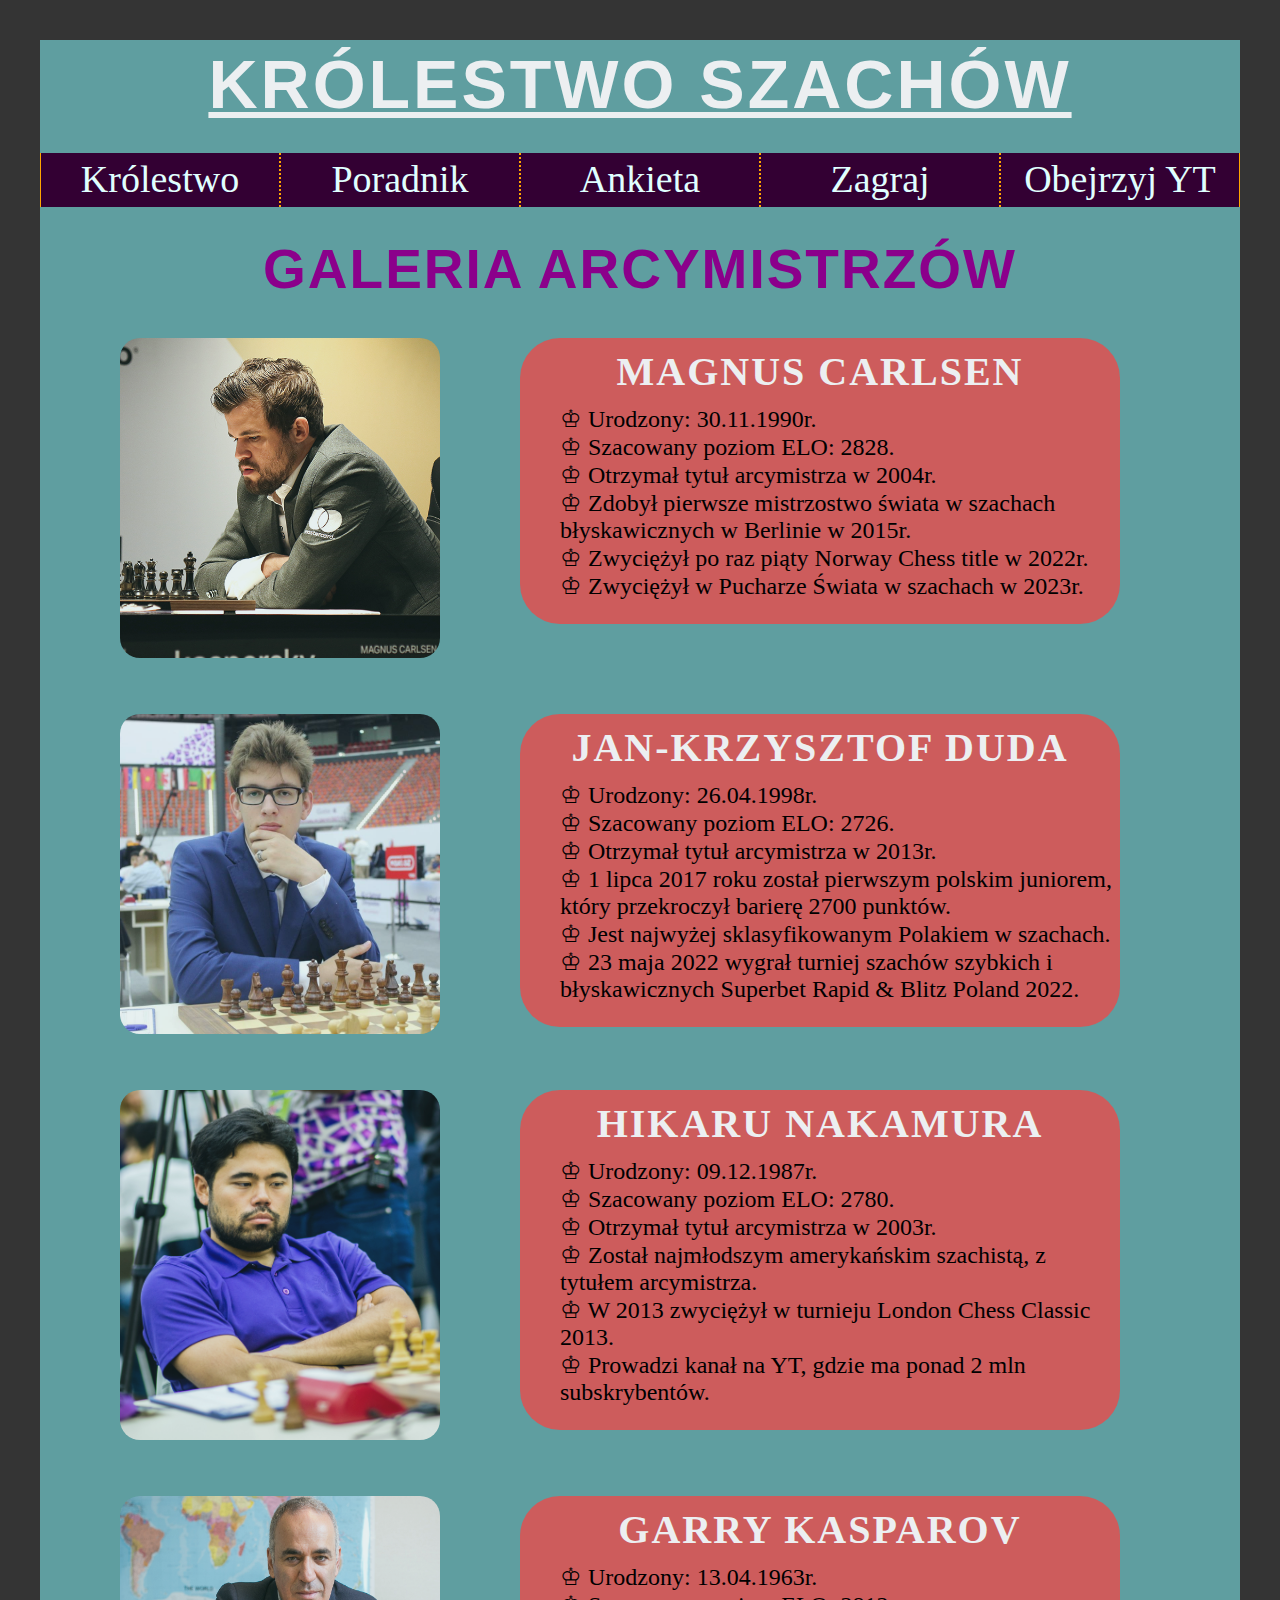
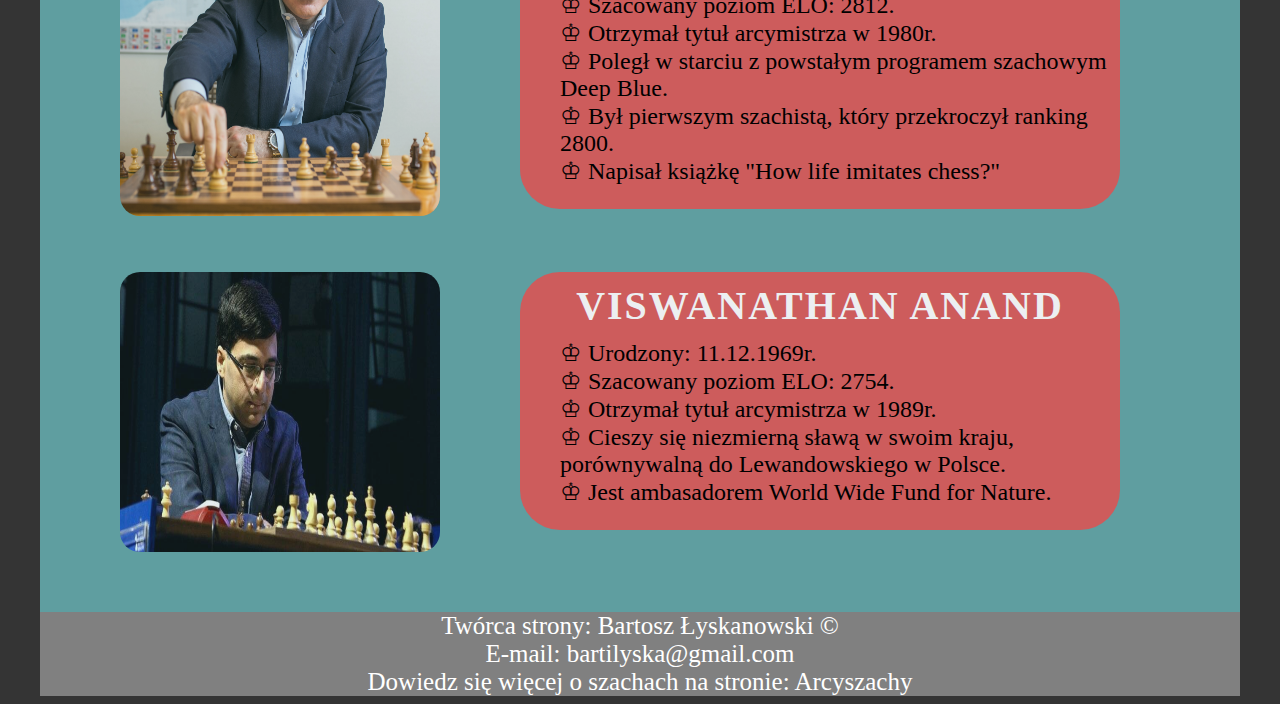
<file: index.html>
<!DOCTYPE html>
<html lang="pl">
	<head>
		<meta charset="UTF-8">
		<meta name="viewport" content="width=device-width, initial-scale=1.0">
		<title>Królestwo Szachów</title>
		<script src="https://ajax.googleapis.com/ajax/libs/jquery/3.7.1/jquery.min.js"></script>
		<link rel="Stylesheet" href="style.css">
		<script src="mBox.js"></script>
		<link rel="Stylesheet" href="mBox.css">
	</head>
	<body>	
		<div id="kontener">
			<header>
				<h1 id="tytul">Królestwo Szachów</h1>
				<nav>
					<ul id="navi">
						<li><a href="index.html">Królestwo</a></li>
						<li><a href="poradnik.html">Poradnik</a></li>
						<li><a href="ankieta.html">Ankieta</a></li>
						<li><a href="https://www.szachy.club/szachy-z-komputerem">Zagraj</a>
							<ul>
								<li><a href="https://lichess.org/" target="_blank">Lichess</a></li>
								<li><a href="https://www.chess.com/" target="_blank">Chess.com</a></li>
							</ul>
						</li>
						<li><a href="https://www.youtube.com/results?search_query=chess" target="_blank">
						Obejrzyj YT</a>
								<ul>
									<li><a href="https://www.youtube.com/@GothamChess" target="_blank">GothamChess</a></li>
									<li><a href="https://www.youtube.com/@ChessSimp" target="_blank">ChessSimp
									</a></li>
									<li><a href="https://www.youtube.com/@GJChess" target="_blank">GJ_Chess
									</a></li>
								</ul>
						</li>
					</ul>
				</nav>
			</header>
			<main>
				<h1>Galeria arcymistrzów</h1>
				<section>
				<div class="mbox">
					<figure>
							<img class="zdjecie" src="img/carlsen.jpg" alt="Carlsen">
						<figcaption class="opis">
								<h2>Magnus Carlsen</h2>
								<ul class="osiagniecia">
									<li>&#x2654; Urodzony: 30.11.1990r.</li>
									<li>&#x2654; Szacowany poziom ELO: 2828.</li>
									<li>&#x2654; Otrzymał tytuł arcymistrza w 2004r.</li>
									<li>&#x2654; Zdobył pierwsze mistrzostwo świata w szachach błyskawicznych w Berlinie w 2015r.</li>
									<li>&#x2654; Zwyciężył po raz piąty Norway Chess title w 2022r.</li>
									<li>&#x2654; Zwyciężył w Pucharze Świata w szachach w 2023r.</li>
								</ul>
						</figcaption>
					</figure>
					<div style="clear:both"></div>
					<figure>
							<img class="zdjecie" src="img/duda.jpg" alt="Duda">
						<figcaption class="opis">
								<h2>Jan-Krzysztof Duda</h2>
								<ul class="osiagniecia">
									<li>&#x2654; Urodzony: 26.04.1998r.</li>
									<li>&#x2654; Szacowany poziom ELO: 2726.</li>
									<li>&#x2654; Otrzymał tytuł arcymistrza w 2013r.</li>
									<li>&#x2654; 1 lipca 2017 roku został pierwszym polskim juniorem, który przekroczył barierę 2700 punktów.</li>
									<li>&#x2654; Jest najwyżej sklasyfikowanym Polakiem w szachach.</li>
									<li>&#x2654; 23 maja 2022 wygrał turniej szachów szybkich i błyskawicznych Superbet Rapid & Blitz Poland 2022.</li>
								</ul>
						</figcaption>
					</figure>
					<div style="clear:both"></div>
					<figure>
							<img class="zdjecie" src="img/nakamura.jpg" alt="Nakamura" style="height:350px;">
						<figcaption class="opis">
								<h2>Hikaru Nakamura</h2>
								<ul class="osiagniecia" >
									<li>&#x2654; Urodzony: 09.12.1987r.</li>
									<li>&#x2654; Szacowany poziom ELO: 2780.</li>
									<li>&#x2654; Otrzymał tytuł arcymistrza w 2003r.</li>
									<li>&#x2654; Został najmłodszym amerykańskim szachistą, z tytułem arcymistrza.</li>
									<li>&#x2654; W 2013 zwyciężył w turnieju London Chess Classic 2013.</li>
									<li>&#x2654; Prowadzi kanał na YT, gdzie ma ponad 2 mln subskrybentów.</li>
								</ul>
						</figcaption>
					</figure>
					<div style="clear:both"></div>
					<figure>
							<img class="zdjecie" src="img/kasparov.jpg" alt="Kasparov" >
						<figcaption class="opis" >
								<h2>Garry Kasparov</h2>
								<ul class="osiagniecia" >
									<li>&#x2654; Urodzony: 13.04.1963r.</li>
									<li>&#x2654; Szacowany poziom ELO: 2812.</li>
									<li>&#x2654; Otrzymał tytuł arcymistrza w 1980r.</li>
									<li>&#x2654; Poległ w starciu z powstałym programem szachowym Deep Blue.</li>
									<li>&#x2654; Był pierwszym szachistą, który przekroczył ranking 2800.</li>
									<li>&#x2654; Napisał książkę "How life imitates chess?"</li>
								</ul>
						</figcaption>
					</figure>
					<div style="clear:both"></div>
					<figure>
							<img class="zdjecie" src="img/anand.jpg" alt="Anand" style="height:280px;">
						<figcaption class="opis" >
								<h2>Viswanathan Anand</h2>
								<ul class="osiagniecia" >
									<li>&#x2654; Urodzony: 11.12.1969r.</li>
									<li>&#x2654; Szacowany poziom ELO: 2754.</li>
									<li>&#x2654; Otrzymał tytuł arcymistrza w 1989r.</li>
									<li>&#x2654; Cieszy się niezmierną sławą w swoim kraju, porównywalną do Lewandowskiego w Polsce.</li>
									<li>&#x2654; Jest ambasadorem World Wide Fund for Nature.</li>
								</ul>
						</figcaption>
					</figure>
					<div style="clear:both"></div>
					</div>
				</section>
			</main>
			<footer id="bottom">
					Twórca strony: Bartosz Łyskanowski &copy;
					<br>
					E-mail: bartilyska@gmail.com
					<br>
					Dowiedz się więcej o szachach na stronie: 
					<a href="https://arcyszachy.pl/" target="_blank" style="color:white">Arcyszachy</a>
			</footer>
		</div>
		<a href="#bottom">
			<img class="down" src="img/scrolldown.png" alt="góra">
		</a>
		<a href="#tytul">
			<img class="up" src="img/scrollup.svg" alt="dół">
		</a>
		<script>
		$( function() {
		 $('.mbox').mBox();;
		 } );
		</script>
	</body>
</html>
</file>
<file: style.css>
body
{
	background-color: #343434;
}
#kontener
{
	background-color:#5F9EA0;
	width:1200px;
	margin-left:auto;
	margin-right:auto;
}
#tytul
{
	color:#ECEFF1;
	font-size:68px;
	font-family:"Arial";
	text-transform:uppercase;
	text-decoration:underline;
	text-align:center;
	letter-spacing: 3px;
	margin-top:40px;
	padding-top:5px;
	margin-bottom:30px;
}
#navi
{
	float:left;
	margin:0px;
	padding:0px;
	text-align:center;
}
#navi>li
{
	display:inline-block;
	float:left;
	background-color:#330033;
	width:238px;
	height:50px;
	padding-top:4px;
	border-right:2px dotted orange;
	margin-bottom:30px;
}
#navi>li:first-child
{
	border-left:1px solid orange;
}
#navi>li:last-child
{
	border-right:1px solid orange;
}
#navi>li>a
{
	color: LightCyan;
	font-size:38px;
	text-decoration:none;
}
#navi>li>a:hover
{
	color:lime;
}
#navi>li:hover>ul
{
	display:block;
}
#navi>li>ul
{
	display:none;
}
#navi>li>ul
{
	margin:0px;
	padding:0px;
	background-color:#330033;
	text-decoration:none;
	list-style-type:none;
	position:relative;
}
#navi>li>ul>li
{
	font-size:25px;
	text-align:center;
	padding-top:7px;
	padding-bottom:8px;
}
#navi>li>ul>li>a
{
	color: LightCyan;
	font-size:30px;
	text-decoration:none;
}
#navi>li>ul>li>a:hover
{
	color:lime;
}


.down
{ 
	position:fixed;
	height:40px;
	width:40px;
	top:40px;
	right:30px;
}
.up
{ 
	position:fixed;
	height:40px;
	width:40px;
	bottom:40px;
	right:30px;
}
h1
{
	text-align:center;
	font-size:55px;
	text-transform:uppercase;
	font-family:"Arial";
	letter-spacing:2px;
	color: #8B008B;
}
.zdjecie
{
	width:320px;
	height:320px;
	margin-left:40px;
	margin-right:40px;
	margin-bottom:40px;
	border-radius:20px;
	float:left;
	opacity:0.85;
}
.zdjecie:hover
{
	opacity:1;
}
.opis
{
	border-radius:40px;
	float:left;
	margin-left:40px;
	background-color:#CD5C5C;
	width:600px;
}
h2
{
	text-align:center;
	color:#ECEFF1;
	font-size:40px;
	margin:10px;
	text-transform:uppercase;
	letter-spacing:2px;
}
.osiagniecia
{
	margin-top:10px;
	font-size:24px;
	list-style-type:none;
}
#bottom{
	background-color:gray;
	text-align:center;
	font-size:25px;
	color:white;
	margin-top:20px;
}
#bottom>a:link
{
	text-decoration:none;
}
#bottom>a:hover{
	color:lime !important;
}



#formularz
{
	margin-left:60px;
	float:left;
}
p
{
	font-size:32px;
	text-transform:uppercase;
	color:DarkOrchid;
	margin-bottom:10px;
}
label
{
	font-size:22px;
	color:Indigo;
}
input[type=reset],[type=submit],[type=button]
{
	background-color:Indigo;
	color:white;
	width:100px;
	height:35px;
	font-size:18px;
}
input[type=button]
{
	width:150px !important;
}
input[type=text],[type=radio] {
  padding: 5px 6px;
  border:2px solid gold;
  border-radius:3px;
  color:green;
}
textarea
{
  border:2px solid gold;
  border-radius:3px;
  margin-bottom:0px;
}
#change,#info,#submit,#reset:hover{
	cursor:pointer;
}
checkbox:hover
{
	cursor:pointer;
}
ol{
	width:600px;
	font-size:30px;
	margin:40px;
	margin-top:0px;
	float:left;
	background-color:#CD5C5C;
	border-radius:10px;
}
ol>li::first-letter
{
	color:white;
	font-size:32px;
}
.szachy
{
	width:450px;
	float:left;
	border-radius:15px;
}
table,th,td
{
	width:450px;
	margin-left:20px;
	border:2px solid indigo;
	background-color:#F0E68C;
	border-radius:5px;
}
th
{
	font-size:25px;
	color:darkgreen;
}
td
{
	font-size:22px;
	color: 	#FF4500;
	text-align:center;
}
svg
{
	 animation:obrot 2s;
	 transition-property:height;
	 transition-duration:1s;
	 transition-timing-function: ease-in-out;
}
svg:hover{
	height:100px;
}
@keyframes obrot {
  0%{ transform:rotate( 0deg);}
  30% {transform:rotate( 100deg) ;}
  60% { transform:rotate( -100deg );}
  100% { transform:rotate( -360deg );}
}
@media only screen and (max-width: 1300px) {
	.up {display:none;}
	.down {display:none;}
}
@media only screen and (max-width: 900px) {
	#tytul{font-size:64px;}
	#navi {width:100%; position:absolute; top:190px; left:20px; height:0px;display:inline;}
	#navi>li {border: none; width:210px; height:50px;margin-bottom:0px;}
	#navi>li:first-child {border: none;}
	#navi>li:last-child {border: none;}
	h1{margin-top:200px; font-size: 50px;}
	#kontener {width: 98%;position:relative;}
	.zdjecie{margin:10px; position:relative;}
	.opis{margin:0px;position:relative;width:99%;}
	.osiagniecia{font-size:22px;}
	.szachy{display:none;}
	table{width:80%;}
	ol{float:none;width: 80%;margin:20px;}
	svg{display:none;}
}
h4
{
	margin-left:60px;
	font-size:23px;
}
</file>
<file: mBox.css>
/**
 * mBox
 */
 
 .mBox, #mBox img {
    cursor: pointer;
    max-width: 100%;
    height: auto;
}

 #mBox {
    display: none;
    position: absolute;
    top: 25px;
    left: 50%;
    transform: translate(-50%, 0);
    z-index: 101;
    text-align: center;
}

@media (min-width: 576px) {
    #mBox {
        width: 80%;
    }
}

@media (min-width: 768px) {
    #mBox {
        width: 80%;
    }
}

@media (min-width: 992px) {
    #mBox {
        width: 60%;
    }
}

@media (min-width: 1200px) {
    #mBox {
        width: 40%;
    }
}

#mBox .mBox-current {
    position: relative;
    background-color: #FFF;
    border-radius: 4px;
}

#mBox .mBox-current img {
    padding: 3px;
    max-height: 800px;
    border-radius: 4px;
}

#mBox .mBox-content {
    margin-top: 6px;
    position: relative;
    text-align: center;
    padding: 3px 0px;
    background-color: #FFF;
    height: 100%;
    overflow: hidden;
    border-radius: 4px;
}

#mBox .mBox-images {
    position: relative;
    display: block;
    width: 100%;
    white-space: nowrap;
} 

#mBox .mBox-image {
    position: relative;
    display: inline-block;
}

#mBox .mBox-image img {
    position: relative;
    display: inline-block;
    border-radius: 3px;
    padding: 0px 3px;
}

#mBox .mBox-navigation-count {
    position: absolute;
    bottom: 0;
    text-align: left;
    width: 100%;
    z-index: 103;
    color: #FFF;
    margin-bottom: 0;
    padding: 3px;
    border-bottom-left-radius: 3px;
    border-bottom-right-radius: 3px;
}

#mBox .mBox-navigation-txt {
    font-style: italic;
    background-color: #00000040;
    padding: .4em .8em;
    border-bottom-left-radius: 3px;
    border-bottom-right-radius: 3px;
}

#mBox .mBox-current-image-title {
    float: right;
}

#mBox .mBox-thumbnail-pagination {
    font-size: .55em;
}

#mBox .mBox-thumbnail-pagination i {
    color: #bfbfbf;
    margin-right: .5em;
    cursor: pointer;
}

#mBox .mBox-thumbnail-pagination i.active {
    color: #565a5a;
}

#mBox .mBox-navigation {
    display: block;
    position: absolute;
    top: 50%;
    transform: translate(0 ,-50%);
    width: 100%;
    text-align: center;
    padding: 0 .6em;
    color: #FFF;
}

#mBox .mBox-navigation .fas {
    cursor: pointer;
    display: inline-block;
    font-size: 1.8em;
    text-shadow: 0px 0 6px rgba(0, 0, 0, 0.45);
}

#mBox .mBox-next {
    float: right;
}

#mBox .mBox-previous {
    float: left;
}

#mBox .mBox-close {
    font-size: 1.6em;
    text-shadow: none;
    color: #FFF;
    line-height: .5;
    opacity: 1;
    cursor: pointer;
}

#mBox button.mBox-close {
    font-size: 2.3em;
    position: absolute;
    right: -28px;
    top: 0;
    border: 0;
    padding: 0;
    background: transparent;
}

#mBox .mBox-close:hover, #mBox .mBox-close:focus {
    color: #c5c5c5;
    text-decoration: none;
    opacity: .75;
}

.body-overlay {
    position: fixed;
    top: 0;
    left: 0;
    width: 100%;
    height: 100%;
    z-index: 100;
    background-color: #000;
    opacity: .8;
}

#mBox .hide {
    display: none!important;
}

#mBox .small {
    font-size: .8em;
}

#mBox p {
    padding: 0;
    margin: 0;
}
</file>
